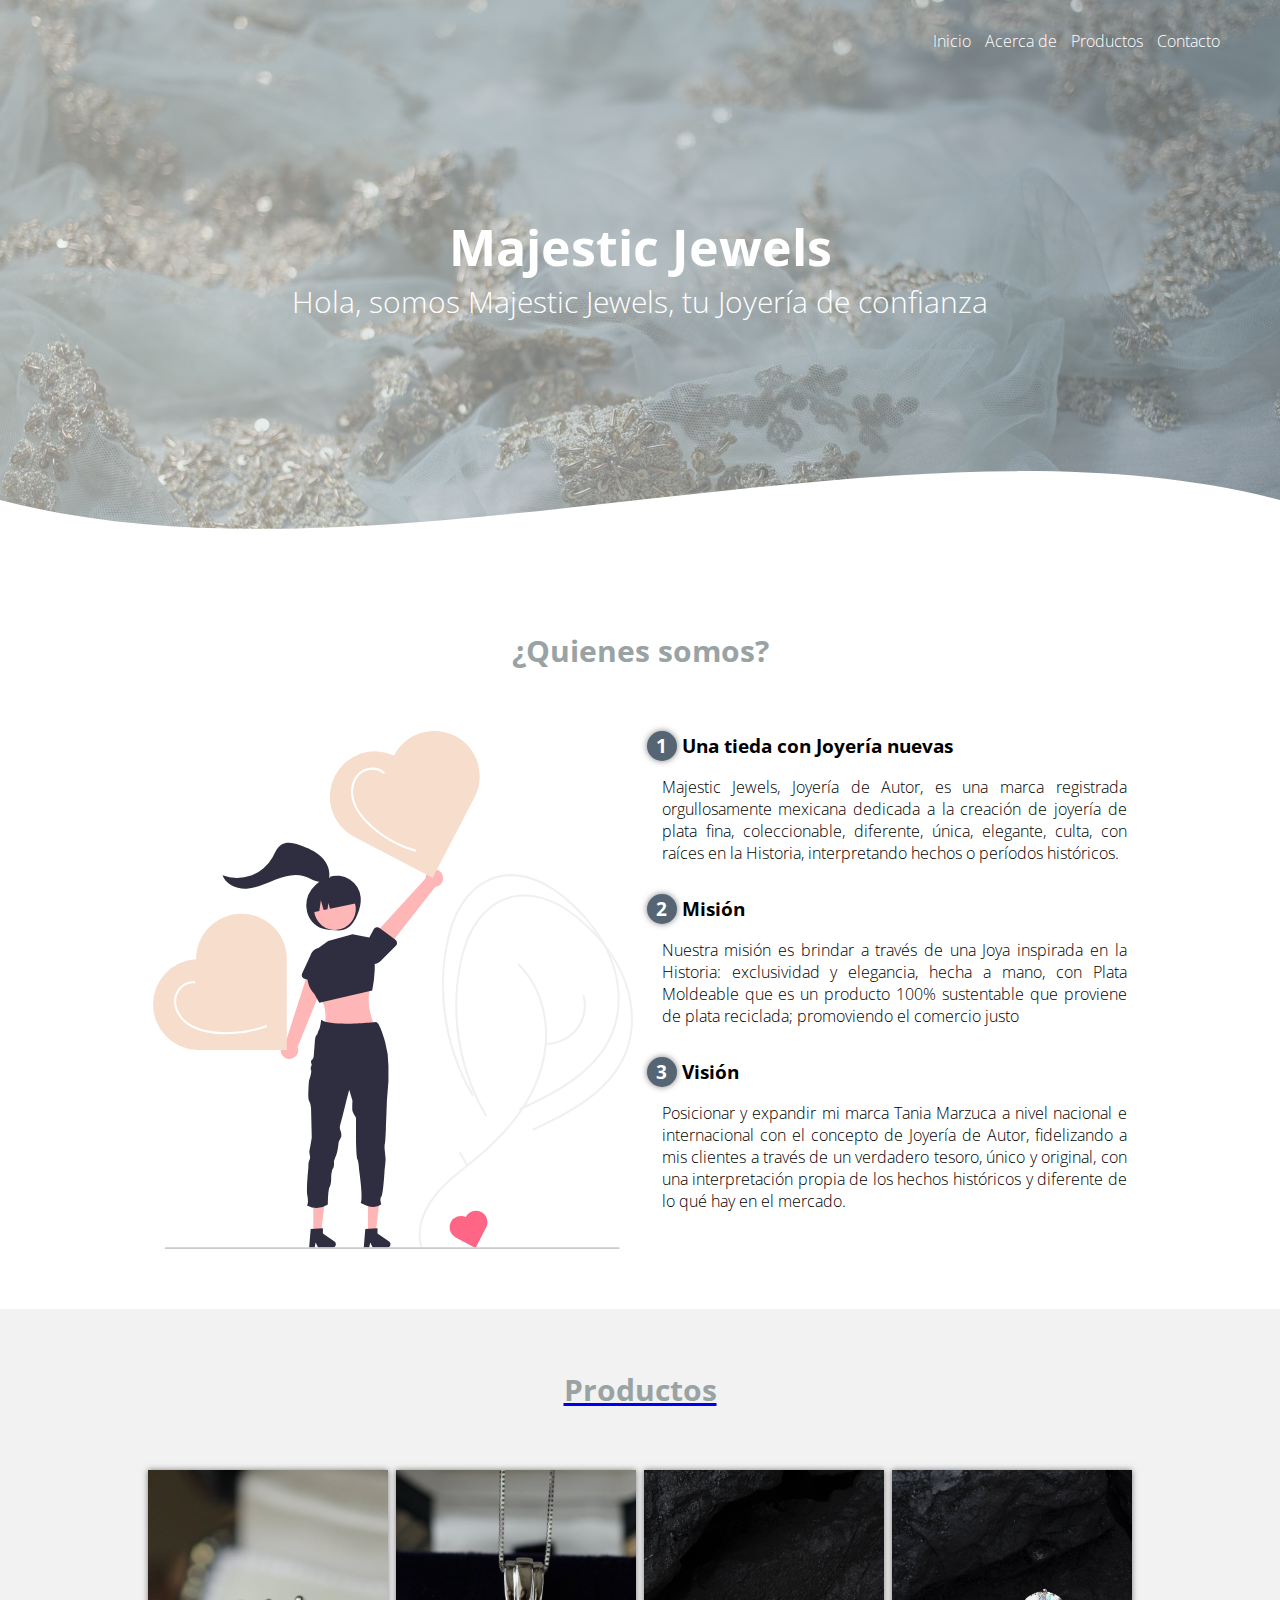
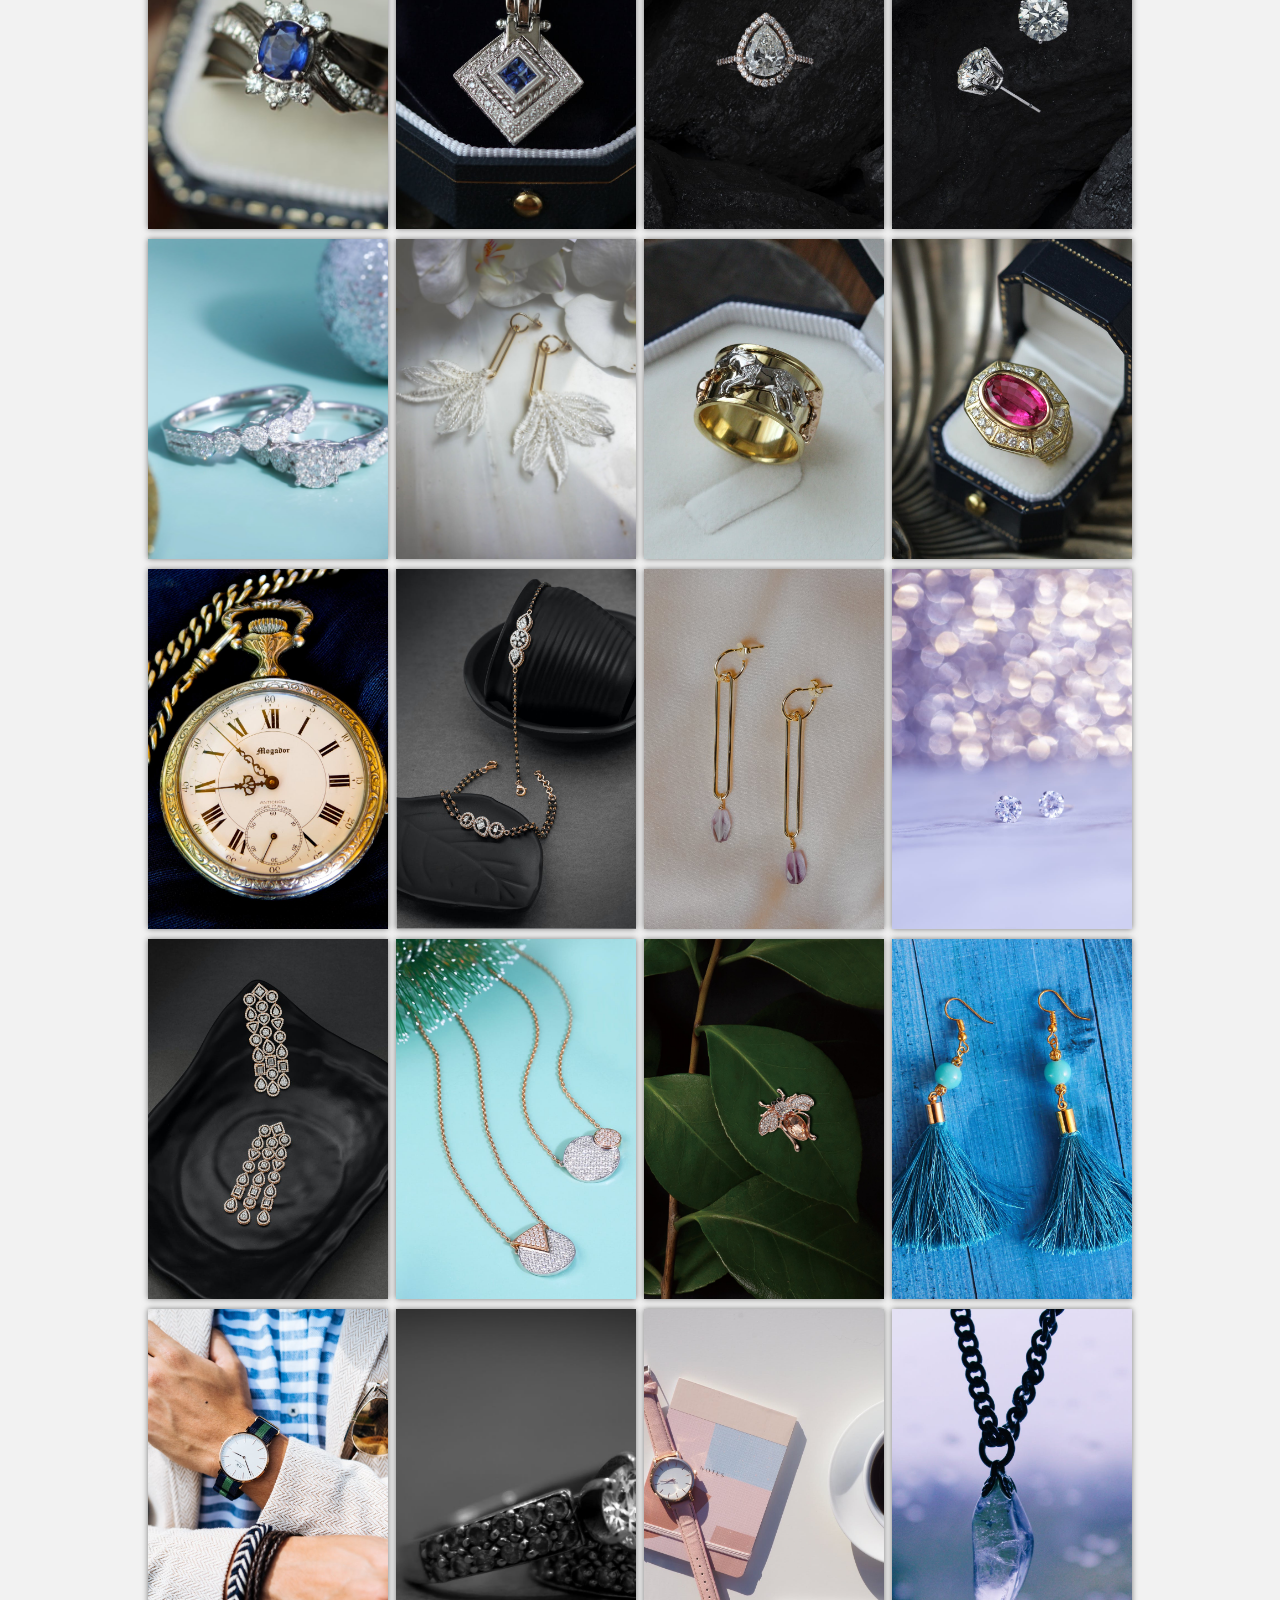
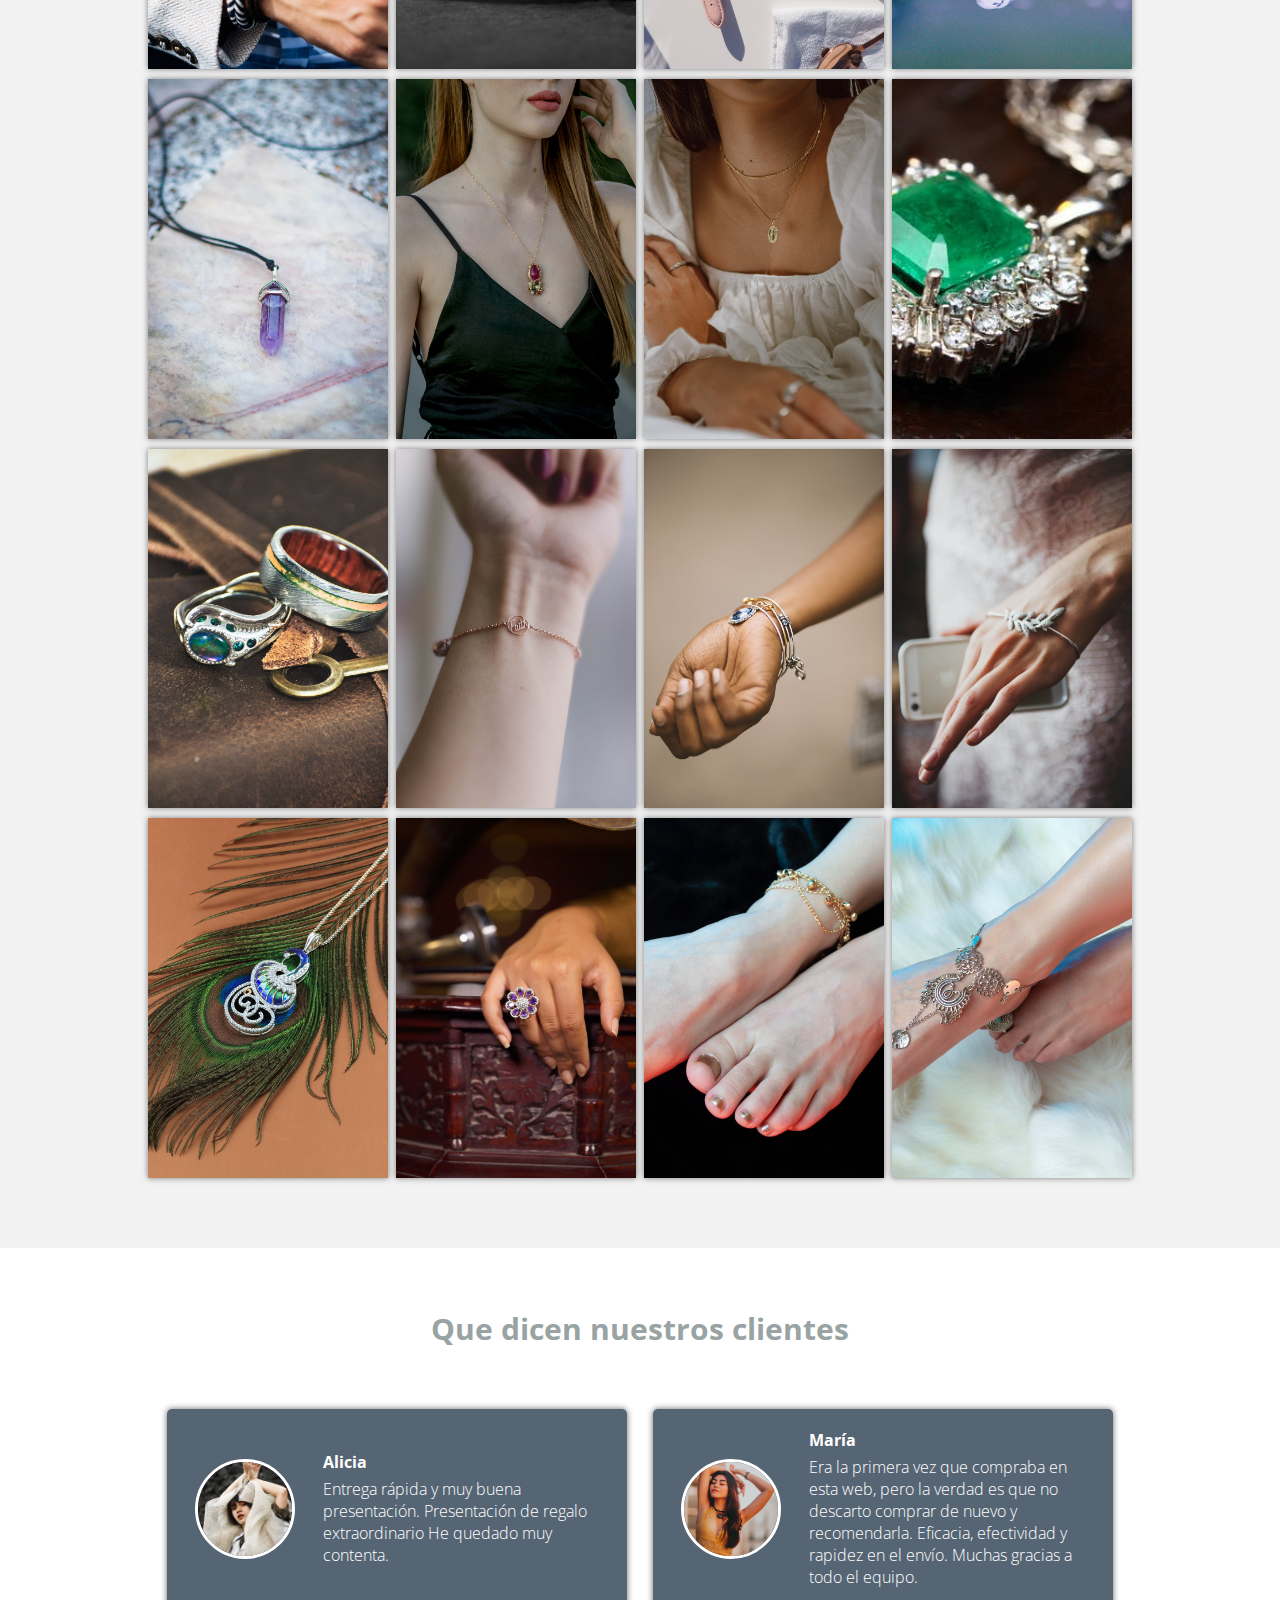
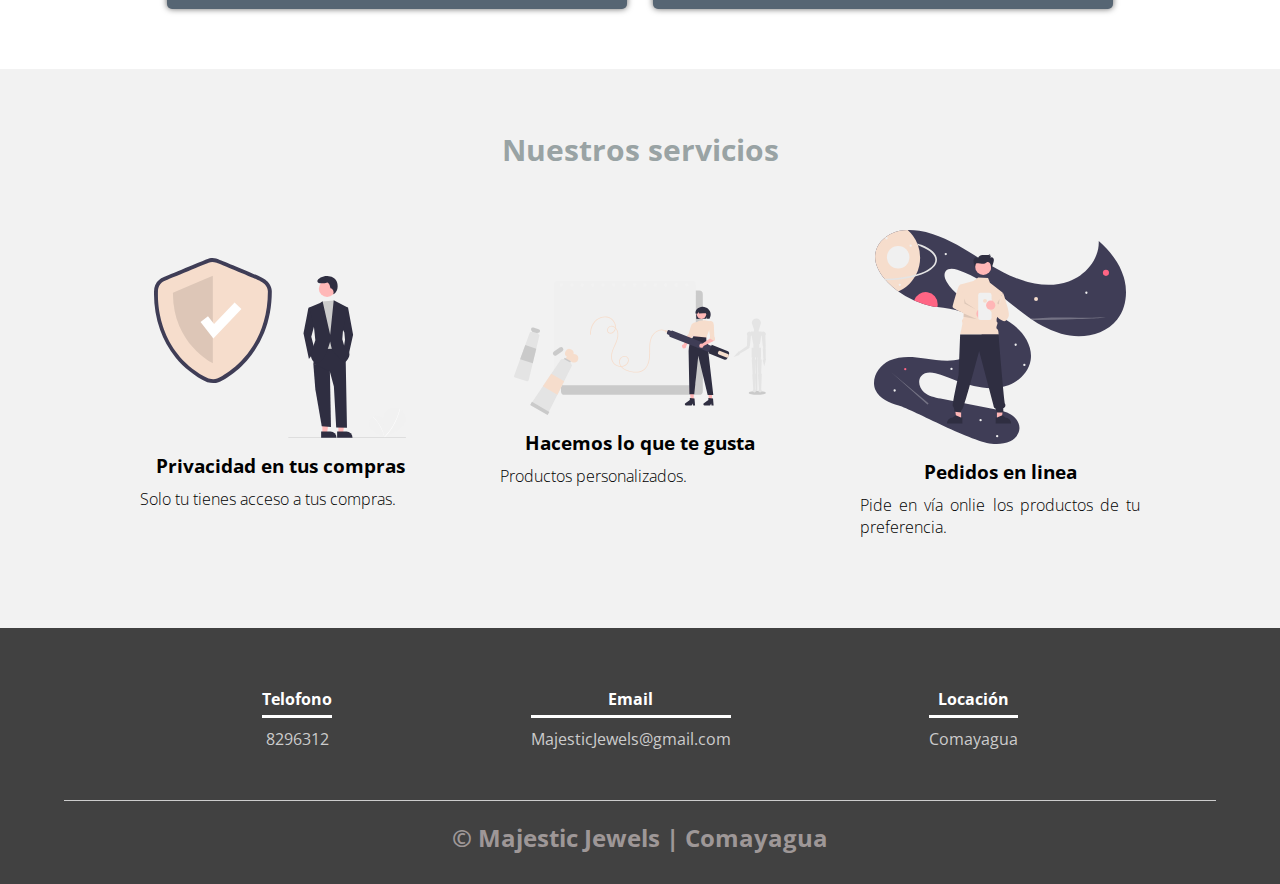
<file: index.html>
<!DOCTYPE html>
<html lang="es">

<head>
    <meta charset="UTF-8">
    <meta name="viewport" content="width=device-width, initial-scale=1.0">
    <meta http-equiv="X-UA-Compatible" content="ie=edge">
    <title>Majestic Jewels</title>
    <link rel="shortcut icon" href="img/icono.png" type="image/x-icon">
    <link rel="stylesheet" href="css/estilos.css">
    <link href="https://fonts.googleapis.com/css?family=Open+Sans:300,400,700,800&display=swap" rel="stylesheet"> 
</head>

<body>
    <header>
        <nav>
            <a href="index.html">Inicio</a>
            <a href="#quie">Acerca de</a>
            <a href="#pro">Productos</a>
            <a href="contacto.html">Contacto</a>
        </nav>
        <section class="textos-header">
            <h1>Majestic Jewels</h1>
            <h2>Hola, somos Majestic Jewels, tu Joyería de confianza</h2>
        </section>
        <div class="wave" style="height: 150px; overflow: hidden;"><svg viewBox="0 0 500 150" preserveAspectRatio="none"
                style="height: 100%; width: 100%;">
                <path d="M0.00,49.98 C150.00,150.00 349.20,-50.00 500.00,49.98 L500.00,150.00 L0.00,150.00 Z"
                    style="stroke: none; fill: #fff;"></path>
            </svg></div>
    </header>
    <main>
        <a name="quie"></a>
        <section class="contenedor sobre-nosotros">
            <h2 class="titulo">¿Quienes somos?</h2>
            <div class="contenedor-sobre-nosotros">
                <img src="img/ilustracion1.svg" alt="" class="imagen-about-us">
                <div class="contenido-textos">
                    <h3><span>1</span>Una tieda con Joyería nuevas</h3>
                    <p>Majestic Jewels, Joyería de Autor, es una marca registrada orgullosamente mexicana dedicada a la creación de joyería de plata fina, coleccionable, diferente, única, elegante, culta, con raíces en la Historia, interpretando hechos o períodos históricos.</p>
                    <h3><span>2</span>Misión</h3>
                    <p>Nuestra misión es brindar a través de una Joya inspirada en la Historia: exclusividad y elegancia, hecha a mano, con Plata Moldeable que es un producto 100% sustentable que proviene de plata reciclada; promoviendo el comercio justo</p>
                    <h3><span>3</span>Visión</h3>
                    <p>Posicionar y expandir mi marca Tania Marzuca a nivel nacional e internacional con el concepto de Joyería de Autor, fidelizando a mis clientes a través de un verdadero tesoro, único y original, con una interpretación propia de los hechos históricos y diferente de lo qué hay en el mercado.</p>
                </div>
            </div>
        </section>
        <a name="pro"></a>
        <a href="Pedido.html">
            <section class="portafolio">
                <div class="contenedor">
                    <h2 class="titulo">Productos</h2>
                    <div class="galeria-port">
                        <div class="imagen-port">
                            <img src="img/img1.jpg" alt="">
                            <div class="hover-galeria">
                                <img src="img/icono1.png" alt="">
                                <p>$25</p>
                                <p>Realizar Pedido</p>
                            </div>
                        </div>
                        <div class="imagen-port">
                            <img src="img/img2.jpg" alt="">
                            <div class="hover-galeria">
                                <img src="img/icono1.png" alt="">
                                <p>$35</p>
                                <p>Realizar Pedido</p>
                            </div>
                        </div>
                        <div class="imagen-port">
                            <img src="img/img3.jpg" alt="">
                            <div class="hover-galeria">
                                <img src="img/icono1.png" alt="">
                                <p>$22</p>
                                <p>Realizar Pedido</p>
                            </div>
                        </div>
                        <div class="imagen-port">
                            <img src="img/img4.jpg" alt="">
                            <div class="hover-galeria">
                                <img src="img/icono1.png" alt="">
                                <p>$30</p>
                                <p>Realizar Pedido</p>
                            </div>
                        </div>
                        <div class="imagen-port">
                            <img src="img/img5.jpg" alt="">
                            <div class="hover-galeria">
                                <img src="img/icono1.png" alt="">
                                <p>$40</p>
                                <p>Realizar Pedido</p>
                            </div>
                        </div>
                        <div class="imagen-port">
                            <img src="img/img6.jpg" alt="">
                            <div class="hover-galeria">
                                <img src="img/icono1.png" alt="">
                                <p>$18</p>
                                <p>Realizar Pedido</p>
                            </div>
                        </div>
                        <div class="imagen-port">
                            <img src="img/img7.jpg" alt="">
                            <div class="hover-galeria">
                                <img src="img/icono1.png" alt="">
                                <p>$12</p>
                                <p>Realizar Pedido</p>
                            </div>
                        </div>
                        <div class="imagen-port">
                            <img src="img/img8.jpg" alt="">
                            <div class="hover-galeria">
                                <img src="img/icono1.png" alt="">
                                <p>$10</p>
                                <p>Realizar Pedido</p>
                            </div>
                        </div>
                        <div class="imagen-port">
                            <img src="img/img9.jpg" alt="">
                            <div class="hover-galeria">
                                <img src="img/icono1.png" alt="">
                                <p>$30</p>
                                <p>Realizar Pedido</p>
                            </div>
                        </div>
                        <div class="imagen-port">
                            <img src="img/img10.jpg" alt="">
                            <div class="hover-galeria">
                                <img src="img/icono1.png" alt="">
                                <p>$10</p>
                                <p>Realizar Pedido</p>
                            </div>
                        </div>
                        <div class="imagen-port">
                            <img src="img/img11.jpg" alt="">
                            <div class="hover-galeria">
                                <img src="img/icono1.png" alt="">
                                <p>$15</p>
                                <p>Realizar Pedido</p>
                            </div>
                        </div>
                        <div class="imagen-port">
                            <img src="img/img12.jpg" alt="">
                            <div class="hover-galeria">
                                <img src="img/icono1.png" alt="">
                                <p>$20</p>
                                <p>Realizar Pedido</p>
                            </div>
                        </div>
                        <div class="imagen-port">
                            <img src="img/img13.jpg" alt="">
                            <div class="hover-galeria">
                                <img src="img/icono1.png" alt="">
                                <p>$8</p>
                                <p>Realizar Pedido</p>
                            </div>
                        </div>
                        <div class="imagen-port">
                            <img src="img/img14.jpg" alt="">
                            <div class="hover-galeria">
                                <img src="img/icono1.png" alt="">
                                <p>$12</p>
                                <p>Realizar Pedido</p>
                            </div>
                        </div>
                        <div class="imagen-port">
                            <img src="img/img15.jpg" alt="">
                            <div class="hover-galeria">
                                <img src="img/icono1.png" alt="">
                                <p>$10</p>
                                <p>Realizar Pedido</p>
                            </div>
                        </div>
                        <div class="imagen-port">
                            <img src="img/img16.jpg" alt="">
                            <div class="hover-galeria">
                                <img src="img/icono1.png" alt="">
                                <p>$15</p>
                                <p>Realizar Pedido</p>
                            </div>
                        </div>
                        <div class="imagen-port">
                            <img src="img/img17.jpg" alt="">
                            <div class="hover-galeria">
                                <img src="img/icono1.png" alt="">
                                <p>$25</p>
                                <p>Realizar Pedido</p>
                            </div>
                        </div>
                        <div class="imagen-port">
                            <img src="img/img18.jpg" alt="">
                            <div class="hover-galeria">
                                <img src="img/icono1.png" alt="">
                                <p>$10</p>
                                <p>Realizar Pedido</p>
                            </div>
                        </div>
                        <div class="imagen-port">
                            <img src="img/img19.jpg" alt="">
                            <div class="hover-galeria">
                                <img src="img/icono1.png" alt="">
                                <p>$30</p>
                                <p>Realizar Pedido</p>
                            </div>
                        </div>
                        <div class="imagen-port">
                            <img src="img/img20.jpg" alt="">
                            <div class="hover-galeria">
                                <img src="img/icono1.png" alt="">
                                <p>$20</p>
                                <p>Realizar Pedido</p>
                            </div>
                        </div>
                        <div class="imagen-port">
                            <img src="img/img21.jpg" alt="">
                            <div class="hover-galeria">
                                <img src="img/icono1.png" alt="">
                                <p>$15</p>
                                <p>Realizar Pedido</p>
                            </div>
                        </div>
                        <div class="imagen-port">
                            <img src="img/img22.jpg" alt="">
                            <div class="hover-galeria">
                                <img src="img/icono1.png" alt="">
                                <p>$12</p>
                                <p>Realizar Pedido</p>
                            </div>
                        </div>
                        <div class="imagen-port">
                            <img src="img/img23.jpg" alt="">
                            <div class="hover-galeria">
                                <img src="img/icono1.png" alt="">
                                <p>$10</p>
                                <p>Realizar Pedido</p>
                            </div>
                        </div>
                        <div class="imagen-port">
                            <img src="img/img24.jpg" alt="">
                            <div class="hover-galeria">
                                <img src="img/icono1.png" alt="">
                                <p>Realizar Pedido</p>
                                <p>$10</p>
                            </div>
                        </div>
                        <div class="imagen-port">
                            <img src="img/img25.jpg" alt="">
                            <div class="hover-galeria">
                                <img src="img/icono1.png" alt="">
                                <p>$10</p>
                                <p>Realizar Pedido</p>
                            </div>
                        </div>
                        <div class="imagen-port">
                            <img src="img/img26.jpg" alt="">
                            <div class="hover-galeria">
                                <img src="img/icono1.png" alt="">
                                <p>$7</p>
                                <p>Realizar Pedido</p>
                            </div>
                        </div>
                        <div class="imagen-port">
                            <img src="img/img27.jpg" alt="">
                            <div class="hover-galeria">
                                <img src="img/icono1.png" alt="">
                                <p>$6</p>
                                <p>Realizar Pedido</p>
                            </div>
                        </div>
                        <div class="imagen-port">
                            <img src="img/img28.jpg" alt="">
                            <div class="hover-galeria">
                                <img src="img/icono1.png" alt="">
                                <p>$5</p>
                                <p>Realizar Pedido</p>
                            </div>
                        </div>
                        <div class="imagen-port">
                            <img src="img/img29.jpg" alt="">
                            <div class="hover-galeria">
                                <img src="img/icono1.png" alt="">
                                <p>$10</p>
                                <p>Realizar Pedido</p>
                            </div>
                        </div>
                        <div class="imagen-port">
                            <img src="img/img30.jpg" alt="">
                            <div class="hover-galeria">
                                <img src="img/icono1.png" alt="">
                                <p>$5</p>
                                <p>Realizar Pedido</p>
                            </div>
                        </div>
                        <div class="imagen-port">
                            <img src="img/img31.jpg" alt="">
                            <div class="hover-galeria">
                                <img src="img/icono1.png" alt="">
                                <p>$15</p>
                                <p>Realizar Pedido</p>
                            </div>
                        </div>
                        <div class="imagen-port">
                            <img src="img/img32.jpg" alt="">
                            <div class="hover-galeria">
                                <img src="img/icono1.png" alt="">
                                <p>$15</p>
                                <p>Realizar Pedido</p>
                            </div>
                        </div>
                    </div>
                </div>
            </section>
            </a>
        <section class="clientes contenedor">
            <h2 class="titulo">Que dicen nuestros clientes</h2>
            <div class="cards">
                <div class="card">
                    <img src="img/face1.jpg" alt="">
                    <div class="contenido-texto-card">
                        <h4>Alicia</h4>
                        <p>Entrega rápida y muy buena presentación.
                            Presentación de regalo extraordinario
                            He quedado muy contenta.</p>
                    </div>
                </div>
                <div class="card">
                    <img src="img/face2.jpg" alt="">
                    <div class="contenido-texto-card">
                        <h4>María</h4>
                        <p>Era la primera vez que compraba en esta web, pero la verdad es que no descarto comprar de nuevo y recomendarla.
                            Eficacia, efectividad y rapidez en el envío.
                            Muchas gracias a todo el equipo.</p>
                    </div>
                </div>
            </div>
        </section>
        <section class="about-services">
            <div class="contenedor">
                <h2 class="titulo">Nuestros servicios</h2>
                <div class="servicio-cont">
                    <div class="servicio-ind">
                        <img src="img/ilustracion2.svg" alt="">
                        <h3>Privacidad en tus compras</h3>
                        <p>Solo tu tienes acceso a tus compras.</p>
                    </div>
                    <div class="servicio-ind">
                        <img src="img/ilustracion4.svg" alt="">
                        <h3>Hacemos lo que te gusta</h3>
                        <p>Productos personalizados.</p>
                    </div>
                    <div class="servicio-ind">
                        <img src="img/ilustracion3.svg" alt="">
                        <h3>Pedidos en linea</h3>
                        <p>Pide en vía onlie los productos de tu preferencia.</p>
                    </div>
                </div>
            </div>
        </section>
    </main>
    <footer>
        <div class="contenedor-footer">
            <div class="content-foo">
                <h4>Telofono</h4>
                <p>8296312</p>
            </div>
            <div class="content-foo">
                <h4>Email</h4>
                <p>MajesticJewels@gmail.com</p>
            </div>
            <div class="content-foo">
                <h4>Locación</h4>
                <p>Comayagua</p>
            </div>
        </div>
        <h2 class="titulo-final">&copy; Majestic Jewels | Comayagua</h2>
    </footer>
</body>

</html>
</file>
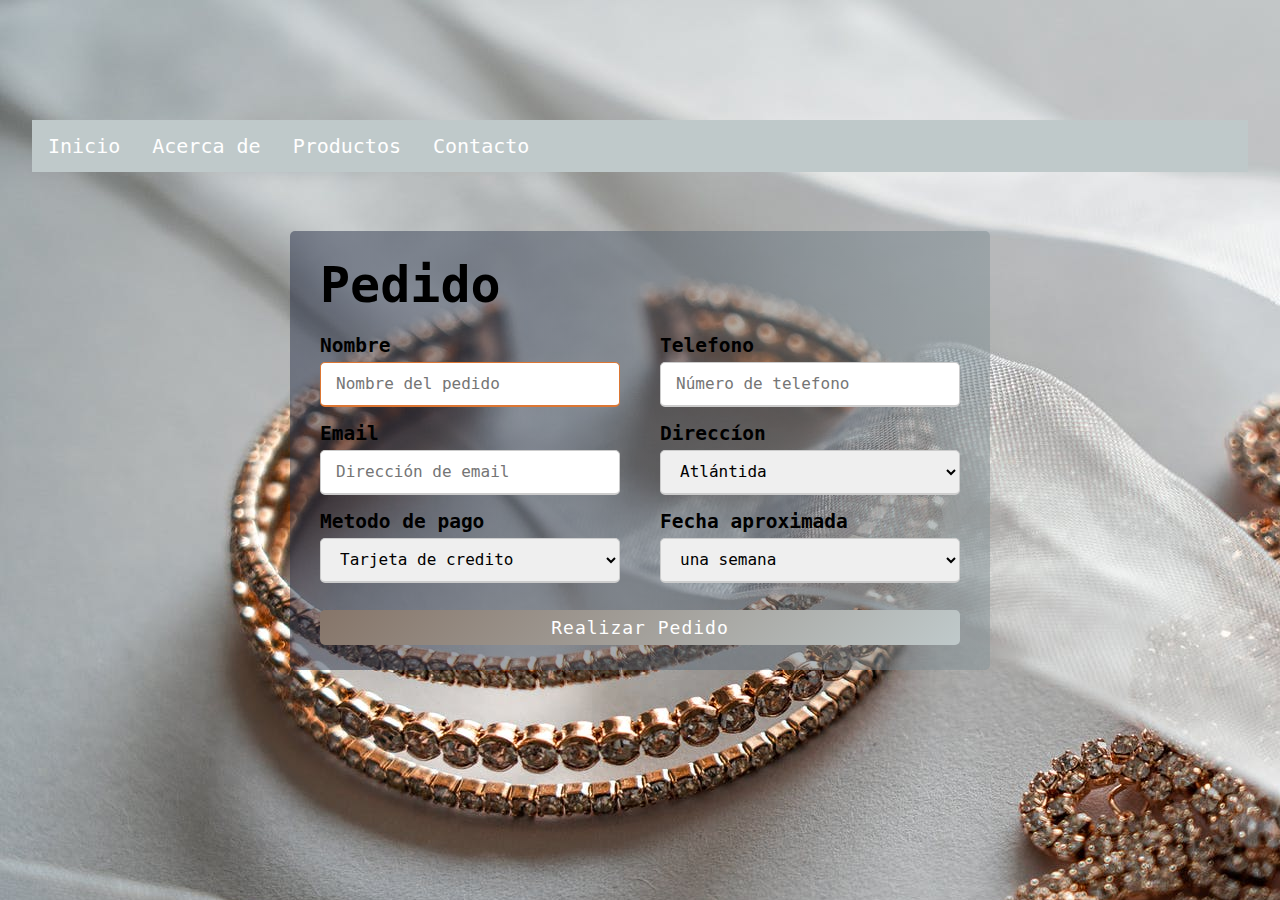
<file: Pedido.html>
<!DOCTYPE html>
<html lang="es">
<head>
    <meta charset="UTF-8">
    <meta http-equiv="X-UA-Compatible" content="IE=edge">
    <meta name="viewport" content="width=device-width, initial-scale=1.0">
    <title>Pedido-Majestic Jewels</title>
    <link rel="shortcut icon" href="img/ico.png" type="image/x-icon">
    <style>
        *{
            margin: 0;
            padding: 0;
            box-sizing: border-box;
            font-family: monospace;
        }
        
        .lista{
            width: 95%;
            height: 20%;
            position: absolute;
            bottom: 600px;
            border-radius: 5px;
        }
        
        ul {
            list-style-type: none;
            margin: 0;
            padding: 0;
            overflow: hidden;
            background-color: #BFC9CA;
        }

        li {
            float: left;
            font-size: 20px;
        }

        li a {
            display: block;
            color: white;
            text-align: center;
            padding: 14px 16px;
            text-decoration: none;
        }


        li a:hover {
            background-color: #edbb99de;
        }
        body{
            display: flex;
            height: 100vh;
            justify-content: center;
            align-items: center;
            background-image: url("img/bg.jpeg");
        

        }
        
        

        .container{
            max-width: 700px;
            width: 100%;
            padding: 25px 30px;
            border-radius: 5px;
            background: #283048; /* fallback for old browsers */
            background: -webkit-linear-gradient(to right, #28304885, #85939886); /* Chrome 10-25, Safari 5.1-6 */
            background: linear-gradient(to right, #28304880, #8593988a); /* W3C, IE 10+/ Edge, Firefox 16+, Chrome 26+, Opera 12+, Safari 7+ */
            position: static;
        }
        .container .title{
            font-size: 25px;
            font-weight: 500;
            position: relative;
        }
        .container .title::before{
            content: ´´;
            position: absolute;
            left: 0;
            bottom: 0;
            height: 3px;
            width: 30px;
            background: linear-gradient(135deg, #71b7e6, #9b59b6);
        }
        .container form .user-details{
            display: flex;
            flex-wrap: wrap;
            justify-content: space-between;
            margin: 20px 0 12px 0;
        }
        form .user-details .input-box{
            margin-bottom: 15px;
            width: calc(100% / 2 - 20px);

        }
        .user-details .input-box .details{
            display: block;
            font-weight: 500;
            margin-bottom: 5px;
        }
        .user-details .input-box input{
            height: 45px;
            width: 100%;
            outline: none;
            border-radius: 5px;
            border: 1px solid #ccc;
            padding-left: 15px;
            font-size: 16px;
            border-bottom-width: 2px;
            transition: all 0.3s ease;
        }
        .user-details .input-box select{
            height: 45px;
            width: 100%;
            outline: none;
            border-radius: 5px;
            border: 1px solid #ccc;
            padding-left: 15px;
            font-size: 16px;
            border-bottom-width: 2px;
            transition: all 0.3s ease;
        }

        .user-details .input-box input:focus,
        .user-details .input-box input:valid{
            border-color: #DC7633;
        }
        form .gender-details .gender-title{
            font-size: 20px;
            font-weight: 500;
        }
        form .gender-details .category{
            display: flex;
            width: 80%;
            background: red;
            margin: 14px 0;
            justify-content: space-between;
        }

        form .button input{
            height: 100%;
            width: 100%;
            outline: none;
            color: #fff;
            background: linear-gradient(135deg, #867569, #BFC9CA);
            border: none;
            font-size: 18px;
            letter-spacing: 1px;
            border-radius: 5px;
            padding: 7px 7px;
        }
        form .button input:hover{
            background: linear-gradient(-135deg, #EDBB99, #BFC9CA);
        }
        @media (max-width: 584px) {
            .container{
            max-width: 100%;

            }
            form .user-details .input-box{
            margin-bottom: 15px;
            width: 100%;

        }
        form .gender-details .category{
            width: 100%;
        }
        .container form .user-details{
            max-height: 300px;
            overflow-y: scroll;
            
        }
        .user-details::-webkit-scrollbar{
            width: 0;
        }
        
    }



        
    </style>
</head>
<body >
    <body>
        <div class="lista">
            <ul>
                <li><a href="index.html">Inicio</a></li>
                <li><a href="index.html#quie">Acerca de</a></li>
                <li><a href="index.html#pro">Productos</a></li>
                <li><a href="contacto.html">Contacto</a></li>
            </ul>
        </div>
        
    <div class="container">
     <div class="title"><h1>Pedido</h1></div>
     <form action="#" autocomplete="off">
         <div class="user-details">
            <div class="input-box">
                <span class="details"><h2>Nombre</h2></span>
                <input type="text" maxlength="30" placeholder="Nombre del pedido" autofocus required>
            </div>
            <div class="input-box">
                <span class="details"><h2>Telefono</h2></span>
                <input type="text" maxlength="8" placeholder="Número de telefono"required>
            </div>
         <div class="input-box">
             <span class="details"><h2>Email</h2></span>
             <input type="text" placeholder="Dirección de email" required>
         </div>
         <div class="input-box">
            <span class="details"><h2>Direccíon</h2></span>
            <select name="joya" id="joya" placeholder="Lugar de la entrega" required>
                <option value="Honduras">Atlántida</option>
                <option value="Honduras">Colón</option>
                <option value="Honduras">Comayagua</option>
                <option value="Honduras">Copán</option>
                <option value="Honduras">Cortés</option>
                <option value="Honduras">Choluteca</option>
                <option value="Honduras">El Paraíso</option>
                <option value="Honduras">Francisco Morazán</option>
                <option value="Honduras">Gracias a Dios</option>
                <option value="Honduras">Intibucá</option>
                <option value="Honduras">Islas de la Bahía</option>
                <option value="Honduras">La Paz</option>
                <option value="Honduras">Lempira</option>
                <option value="Honduras">Ocotepeque</option>
                <option value="Honduras">Olancho</option>
                <option value="Honduras">Santa Bárbara</option>
                <option value="Honduras">Valle</option>
                <option value="Honduras">Yoro</option>

            </select>
        </div>
        <div class="input-box">
            <span class="details"><h2>Metodo de pago</h2></span>
            
            <select name="joya" id="joya" placeholder="Metodo de pago" required>
                <option value="Honduras">Tarjeta de credito</option>
                <option value="Honduras">PayPal</option>
                <option value="Honduras">Efectivo</option>
            </select>
        </div>
        <div class="input-box">
            <span class="details"><h2>Fecha aproximada</h2></span>
            <select name="joya" id="joya" placeholder="fecha" required>
            <span class="details"><h2>Fecha aproximada</h2></span>
                <option value="Honduras">una semana</option>
                <option value="Honduras">dos semanas</option>
                <option value="Honduras">tres semanas</option>
                <option value="Honduras">un mes</option>
            </select>
        </div>
    </div>
        <div class="button">
            <input type="submit" value="Realizar Pedido">
          </div> 
    </form>
  </div>
    
</body>
</html>
</file>
<file: css/estilos.css>
* {
    margin: 0;
    padding: 0;
    box-sizing: border-box;
}

body {
    font-family: 'open sans';
}

.contenedor {
    padding: 60px 0;
    width: 90%;
    max-width: 1000px;
    margin: auto;
    overflow: hidden;
}

.titulo {
    color: #99A3A4 ;
    font-size: 30px;
    text-align: center;
    margin-bottom: 60px;
}

/* Header */

header {
    width: 100%;
    height: 600px;
    background: #8e9eab;  /* fallback for old browsers */
background: -webkit-linear-gradient(to right, #eef2f3, #8e9eab);  /* Chrome 10-25, Safari 5.1-6 */
background: linear-gradient(to right, #eef2f393, #8e9eab98), url(../img/portada.jpg); /* W3C, IE 10+/ Edge, Firefox 16+, Chrome 26+, Opera 12+, Safari 7+ */

    background-size: cover;
    background-attachment: fixed;
    position: relative;
}

nav{
    text-align: right;
    padding: 30px 50px 0 0;
}

nav > a{
    color:#fff;
    font-weight: 300;
    text-decoration: none;
    margin-right: 10px;
}

nav > a:hover{
    text-decoration: underline;
}

header .textos-header{
    display: flex;
    height: 430px;
    width: 100%;
    align-items: center;
    justify-content: center;
    flex-direction: column;
    text-align: center;
}

.textos-header h1{
    font-size: 50px;
    color:#fff;
}

.textos-header h2{
    font-size: 30px;
    font-weight: 300;
    color:#fff;
}

.wave{
    position: absolute;
    bottom: 0;
    width: 100%;
}

/* About us */

main .sobre-nosotros{
    padding: 30px 0 60px 0;
}
.contenedor-sobre-nosotros{
    display: flex;
    justify-content: space-evenly;
}

.imagen-about-us{
    width: 48%;
}

.sobre-nosotros .contenido-textos{
    width: 48%;
}

.contenido-textos h3{
    margin-bottom: 15px;
}

.contenido-textos h3 span{
    background: #566573;
    color: #fff;
    border-radius: 50%;
    display: inline-block;
    text-align: center;
    width: 30px;
    height: 30px;
    padding: 2px;
    box-shadow: 0 0 6px 0 rgba(0, 0, 0, .5);
    margin-right: 5px;
}

.contenido-textos p{
    padding: 0px 0px 30px 15px;
    font-weight: 300;
    text-align: justify;
}

/* Galeria */


.portafolio{
    background: #f2f2f2;
}

.galeria-port{
    display: flex;
    justify-content: space-evenly;
    flex-wrap: wrap;
}

.imagen-port{
    width: 24%;
    margin-bottom: 10px;
    overflow: hidden;
    position: relative;
    cursor: pointer;
    box-shadow: 0 0 6px 0 rgba(0, 0, 0, .5);
}

.imagen-port > img{
    width: 100%;
    height: 100%;
    object-fit: cover;
    display: block;
}

.hover-galeria{
    position: absolute;
    width: 100%;
    height: 100%;
    top: 0;
    transform: scale(0);
    background: hsla(210, 12%, 71%, 0.7);
    transition: transform .5s;
    display: flex;
    justify-content: center;
    align-items: center;
    flex-direction: column;
}

.hover-galeria img{
    width: 50px;
}

.hover-galeria p{
    color: #fff;
}

.imagen-port:hover .hover-galeria{
    transform: scale(1);
}

/* Clients */

.cards{
    display: flex;
    justify-content: space-evenly;
}

.cards .card{
    background: #566573;
    display: flex;
    width: 46%;
    height: 200px;
    align-items: center;
    justify-content: space-evenly;
    border-radius: 5px;
    box-shadow: 0 0 6px 0 rgba(0, 0, 0, 0.6);
}

.cards .card img{
    width: 100px;
    height: 100px;
    object-fit: cover;
    border: 3px solid #fff;
    border-radius: 50%;
    display: block;
}

.cards .card > .contenido-texto-card{
    width: 60%;
    color: #fff;
}

.cards .card > .contenido-texto-card p{
    font-weight: 300;
    padding-top: 5px;
}

/*  Our team */

.about-services{
    background: #f2f2f2;
    padding-bottom: 30px;
}


.servicio-cont{
    display:flex;
    justify-content: space-between;
    align-items: center;
}

.servicio-ind{
    width: 28%;
    text-align: center;
}

.servicio-ind img{
    width: 90%;
}

.servicio-ind h3{
    margin: 10px 0;
}

.servicio-ind p{
    font-weight: 300;
    text-align: justify;
}

/* footer */

footer{
    background: #414141;
    padding: 60px 0 30px 0;
    margin: auto;
    overflow: hidden;
}

.contenedor-footer{
    display: flex;
    width: 90%;
    justify-content: space-evenly;
    margin: auto;
    padding-bottom: 50px;
    border-bottom: 1px solid #ccc;
}

.content-foo{
    text-align: center;
}

.content-foo h4{
    color: #fff;
    border-bottom: 3px solid ;
    padding-bottom: 5px;
    margin-bottom: 10px;
}

.content-foo p{
    color: #ccc;
}

.titulo-final{
    text-align: center;
    font-size: 24px;
    margin: 20px 0 0 0;
    color: #9e9797;
}

@media screen and (max-width:900px){
    header{
        background-position: center;
    }

    .contenedor-sobre-nosotros{
        flex-direction: column;
        justify-content: center;
        align-items: center;
    }

    .sobre-nosotros .contenido-textos{
        width: 90%;
    }

    .imagen-about-us{
        width: 90%;
    }

    /* Galeria */

    .imagen-port{
        width: 44%;
    }

    /* Clientes */

    .cards{
        flex-direction: column;
        justify-content: center;
        align-items: center;
    }

    .cards .card{
        width: 90%;
    }

    .cards .card:first-child{
        margin-bottom: 30px;
    }

    /* servicios */

    .servicio-cont{
        justify-content: center;
        flex-direction: column;
    }

    .servicio-ind{
        width: 100%;
        text-align: center;
    }

    .servicio-ind:nth-child(1), .servicio-ind:nth-child(2){
        margin-bottom: 60px;
    }

    .servicio-ind img{
        width: 90%;
    }
}

@media screen and (max-width:500px){
    nav{
        text-align: center;
        padding: 30px 0 0 0;
    }

    nav > a{
        margin-right: 5px;
    }

    .textos-header h1{
        font-size: 35px;
    }

    .textos-header h2{
        font-size: 20px;
    }

    /* ABOUT US */

    .imagen-about-us{
        margin-bottom: 60px;
        width: 99%;
    }

    .sobre-nosotros .contenido-textos{
        width: 95%;
    }

    /* Galeria */

    .imagen-port{
        width: 95%;
    }

    /* Clients */

    .cards .card{
        height: 450px;
        display: flex;
        flex-direction: column;
        align-items: center;
    }

    .cards .card img{
        width: 90px;
        height: 90px;
    }

    /* Footer */

    .contenedor-footer{
        flex-direction: column;
        border: none;
    }

    .content-foo{
        margin-bottom: 20px;
        text-align: center;
    }

    .content-foo h4{
        border: none;
    }

    .content-foo p{
        color: #ccc;
        border-bottom: 1px solid #f2f2f2;
        padding-bottom: 20px;
    }

    .titulo-final{
        font-size: 20px;
    }
}
</file>
